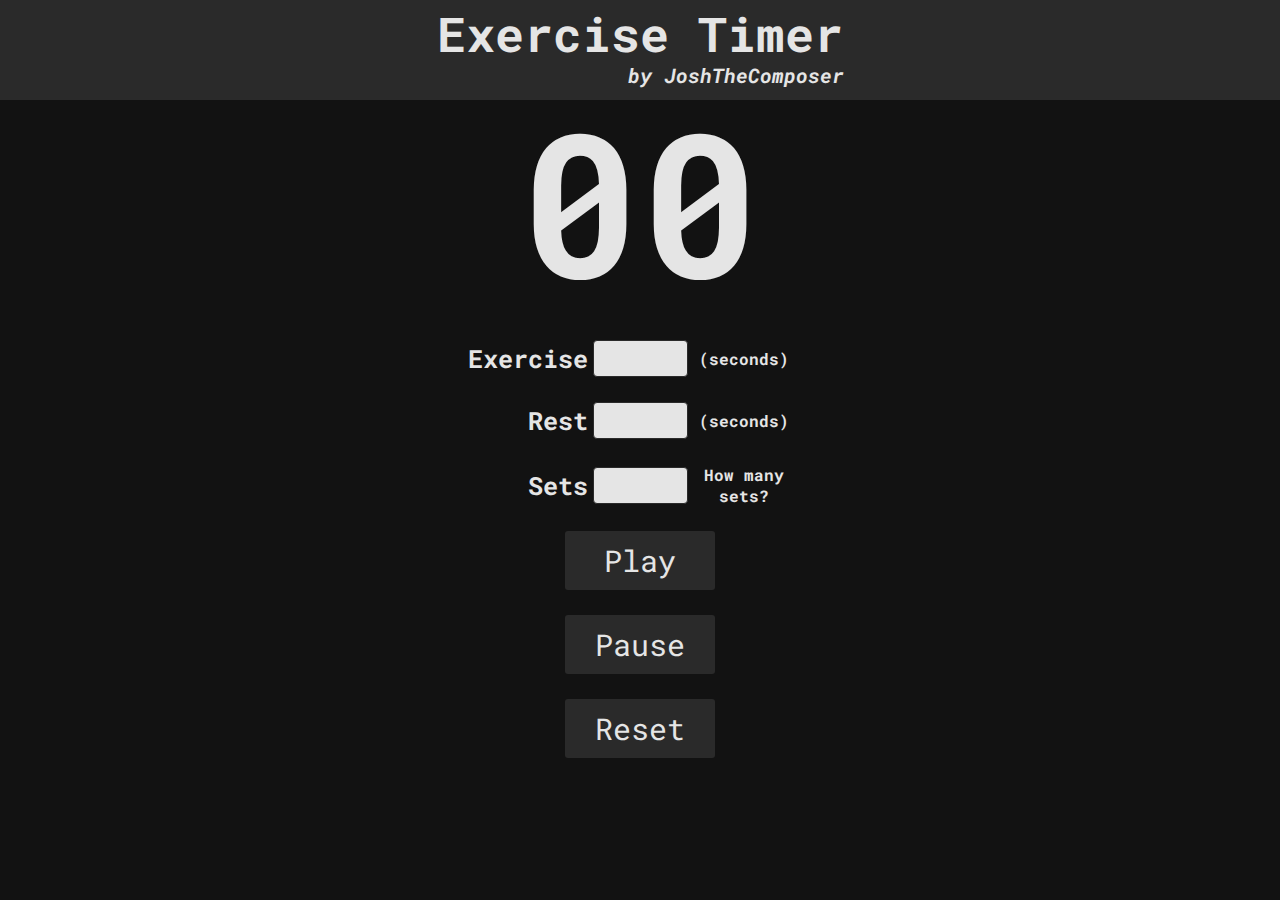
<file: index.html>
<!DOCTYPE html>
<html lang="en">
<head>
    <link rel="preconnect" href="https://fonts.googleapis.com">
    <link rel="preconnect" href="https://fonts.gstatic.com" crossorigin>
    <link href="https://fonts.googleapis.com/css2?family=Roboto+Mono:wght@400;700&family=Roboto:wght@500;700&display=swap"          rel="stylesheet">
    <meta name="viewport" content="width=device-width, initial-scale=.7, maximum-scale=1.0,user-scalable=1"/>
    <link rel="stylesheet" href="style.css" type="text/css">
    <title>Exercise Timer</title>
</head>
<body>
    <div id="container" class="container">
        <div id="header" class="header">
            <div class="flex-container">
                <h3>Exercise Timer</h3>
                <p>by JoshTheComposer</p>
            </div>
        </div>
        <div class="main">
            <div class="counter">
                <h1><span id="time" class="timer-text">00</span></h1>
            </div>
            <!-- <div class="counter">
                <h1><span id="setsLeft" class="timer-text">00</span></h1>
            </div> -->
            <div id="working" class="currentActivity" style="display: none">
                <h4 id="workingText">Exercise</h4>
            </div>
            <div id="resting" class="currentActivity" style="display: none">
                <h4 id="restText">Resting</h4>
            </div>
            <div id="finished" class="currentActivity" style="display: none">
                <h4 id="finishedText">You're finished!</h4>
            </div>
        </div>
        <div class="form">
            <label>Exercise</label>
                <input class="formInput" type="number" id="exercise"/>
                <span class="units">(seconds)</span>
            <label for="rest">Rest</label>
                <input class="formInput" type="number" id="rest"/>
                <span class="units">(seconds)</span>
            <label for="sets">Sets</label>
                <input class="formInput" type="number" id="sets"/>
                <p id="setsLeft" style="display: none">00</p>
                <span id="hideThis" class="units">How many sets?</span>
            <div id="button-container" class="button-container">
                <button type="button" id="exPlay" class="button">Play</button>
                <button type="button" id="rePlay" class="button" style="display:none">Play</button>
            </div>
            <div id="button-container2" class="button-container">
                <button type="button" id="pause" class="button" onclick="">Pause</button>
            </div>
            <div id="reset" class="button-container">
                <button type="button" id="button4" class="button" onclick="refreshPage()">Reset</button>
            </div>
        </div>
    </div>
    <script src="display.js"></script>
    <script src="audio.js"></script>
    <script src="script.js"></script>
</body>
</html>
</file>
<file: style.css>
:root {
    font-size: 62.5%;
}

* {
    font-family: "Roboto Mono";
    margin: 0;
    border: 0;
    padding:  0;
    box-sizing: border-box;
    vertical-align: top;
    /* outline: red 1px dashed; */
}

html {
    /* font-family: "Roboto Mono"; */
    font-weight: 700;
}

body {
    font-size: 1.6rem;
    padding: 0;
    background-color: #121212;
    text-align: center;
    color: #e5e5e5;
}

label {
    font-size: 1.3rem;
    justify-self: flex-end;
}

form span {
    font-size: 1rem;
    justify-self: flex-start;
}

.header {
    display: flex;
    background-color: #2A2A2A;
    height: 10rem; 
    justify-content: center;
    margin-bottom: 0;
    width: 100%;
}

.flex-container h3 {
    font-size: 4.8rem;
    text-align: center;
    margin: 0 auto;
}

.flex-container p {
    font-size: 2rem;
    font-style: italic;
    text-align: center;
    margin: 0 auto;
    margin-right:  -.1rem;
    margin-top: -.3rem;
    margin-bottom: 1rem;
}

.container {
    position: relative;
    margin: 0 auto;
    /* padding-bottom: 2rem; */
    overflow: hidden;
}

.flex-container {
    display: flex;
    flex-direction: column;
    background-color: #2A2A2A;
    align-items: center;
    justify-content: center;
    color: #e5e5e5;
}

.counter {
    margin: 0 auto;
    padding: 0;
    height: 24rem;
    line-height: 1;
}

.main h1{
    font-size: 20rem;
    width:  100%;
    margin: 0 auto;
    text-align: center;
}

.currentActivity {
    display: inline-block;
    width: 50rem;
    height: 8rem;
    border: none;
    border-radius: 3px;
    margin: 0 auto;
    margin-bottom: 1.5rem;
    text-align: center;
}

#workingText {
    display: none;
    font-size: 3.5rem;
    transform: translateY(+1.4rem);
}

#working {
    /* display: none; */
    height: 0;

    background-color: darkgreen;
}

#resting {
    /* display: none; */
    background-color: darkred;
}

#restText {
    font-size: 3.5rem;
    transform: translateY(+1.4rem);
}

#finished {
    /* display: none; */
    background-color: darkgreen;

}

#finishedText {
    font-size: 3.5rem;
    transform: translateY(+1.4rem);
}

.form {
    display: grid;
    grid-template-columns: 10.4rem 10.4rem 10.4rem;
    row-gap: 2.5rem;
    /* column-gap: 0.75rem; */
    align-items: center;
    /* width: 20rem; */
    font-size: 1.5;
    justify-content: center;
}


.form label {
    font-size: 2.5rem;
}

input[type="number"] {
    font-size: 2.5rem;
    font-weight: bold;
    font-family: 'Roboto Mono';
    -moz-appearance: textfield;
}

input::-webkit-outer-spin-button,
input::-webkit-inner-spin-button {
    -webkit-appearance: none;
    margin: 0;
}

.formInput {
    background-color:#e5e5e5;
    max-width: 9.5rem;
    /* height: 2.5rem; */
    border-radius: 4px;
    border: 1px solid #2A2A2A;
    padding: .1rem 1.2rem;
    font-size: inherit;
    text-align: center;
    justify-self: center;
}

.button-container {
    display: grid;
    justify-content: center;
    grid-column: 1/4;
}

.button {
    width: 15rem;
    font-family: 'Roboto Mono';
    font-size: 3rem;
    padding: 10px 30px;
    border: none;
    background-color: #2A2A2A;
    cursor: pointer;
    border-radius: 3px;
    color:#e5e5e5;
}

.button:hover {
    background-color: #e5e5e5;
    color: black;
}

#setsLeft {
    color:#e5e5e5;
    font-size: 3rem;
    padding: 7px 10px;
    text-align: center;
}
</file>
